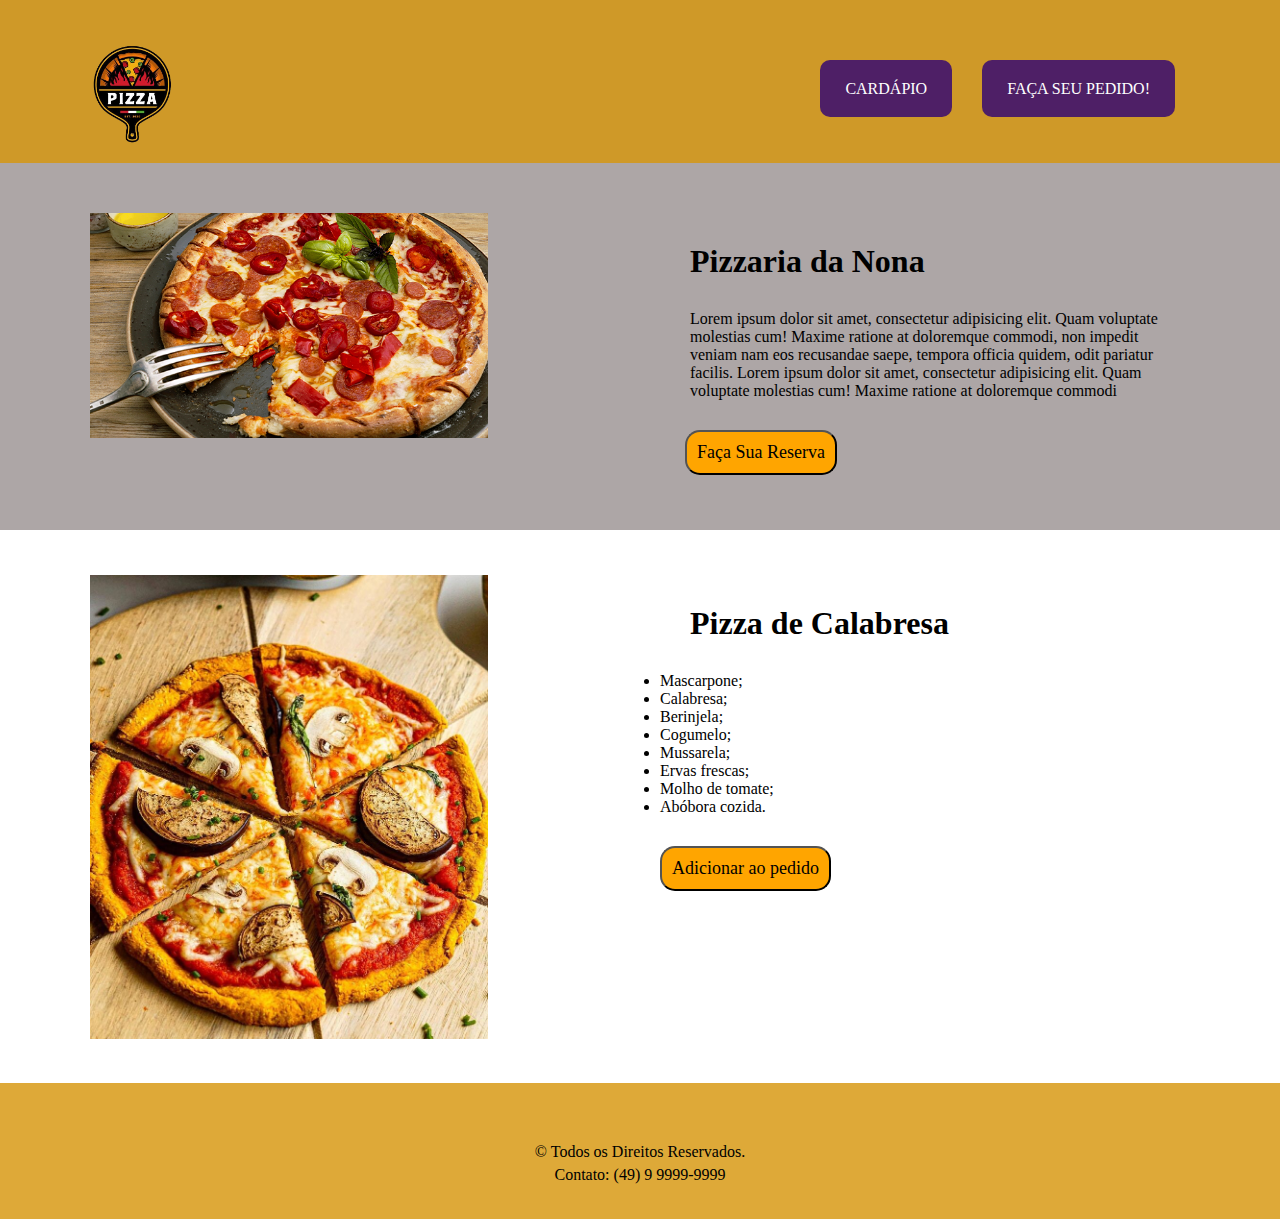
<file: index.html>
<!DOCTYPE html>
<html lang="pt-br">

<head>
    <meta charset="UTF-8">
    <meta http-equiv="X-UA-Compatible" content="IE=edge">
    <meta name="viewport" content="width=device-width, initial-scale=1.0">
    <link rel="shortcut icon" href="img/pizza2.jpg" />
    <link rel="stylesheet" href="css/estilos.css">
    <title>Pizzaria da Nona</title>
</head>

<body>
    <nav>
        <div class="container clearfix">
            <a href="index.html">
                <img src="img/pizza logo.png" alt="pizza">
            </a>
            <ul>
                <li>
                    <a href="cardapio.html">Cardápio</a>
                </li>
                <li>
                    <a href="pedido.html">Faça seu pedido!</a>
                </li>
            </ul>
        </div>
    </nav>

    <header>
        <div class="container clearfix">
            <div class="col-6">
                <img src="img/pizza3.webp" alt="pizza">
            </div>
            <div class="col-6">
                <h1>Pizzaria da Nona</h1>
                <p>Lorem ipsum dolor sit amet, consectetur adipisicing elit. Quam voluptate molestias cum! Maxime
                    ratione at doloremque commodi, non impedit veniam nam eos recusandae saepe, tempora officia quidem,
                    odit pariatur facilis. Lorem ipsum dolor sit amet, consectetur adipisicing elit. Quam voluptate
                    molestias cum! Maxime
                    ratione at doloremque commodi</p>
                <button type="button" class="reserva">Faça Sua Reserva</button>

            </div>
        </div>
    </header>

    <main>
        <div class="container clearfix">
            <div class="col-6">
                <img src="img/pizzacalabresa.jpg" alt="pizza">
            </div>
            <div class="col-6">
                <h1>Pizza de Calabresa</h1>
                <ul>
                    <li>
                        Mascarpone;
                    </li>
                    <li>
                        Calabresa;
                    </li>
                    <li>
                        Berinjela;
                    </li>
                    <li>
                        Cogumelo;
                    </li>
                    <li>
                        Mussarela;
                    </li>
                    <li>
                        Ervas frescas;
                    </li>
                    <li>
                        Molho de tomate;
                    </li>
                    <li>
                        Abóbora cozida.
                    </li>
                </ul>
                <button type="button" class="pedido">Adicionar ao pedido</button>

            </div>
        </div>
    </main>

    <footer>
        <div class="container clearfix">
            <p>© Todos os Direitos Reservados.</p>
            <p>Contato: (49) 9 9999-9999</p>
        </div>
    </footer>
</body>

</html>
</file>
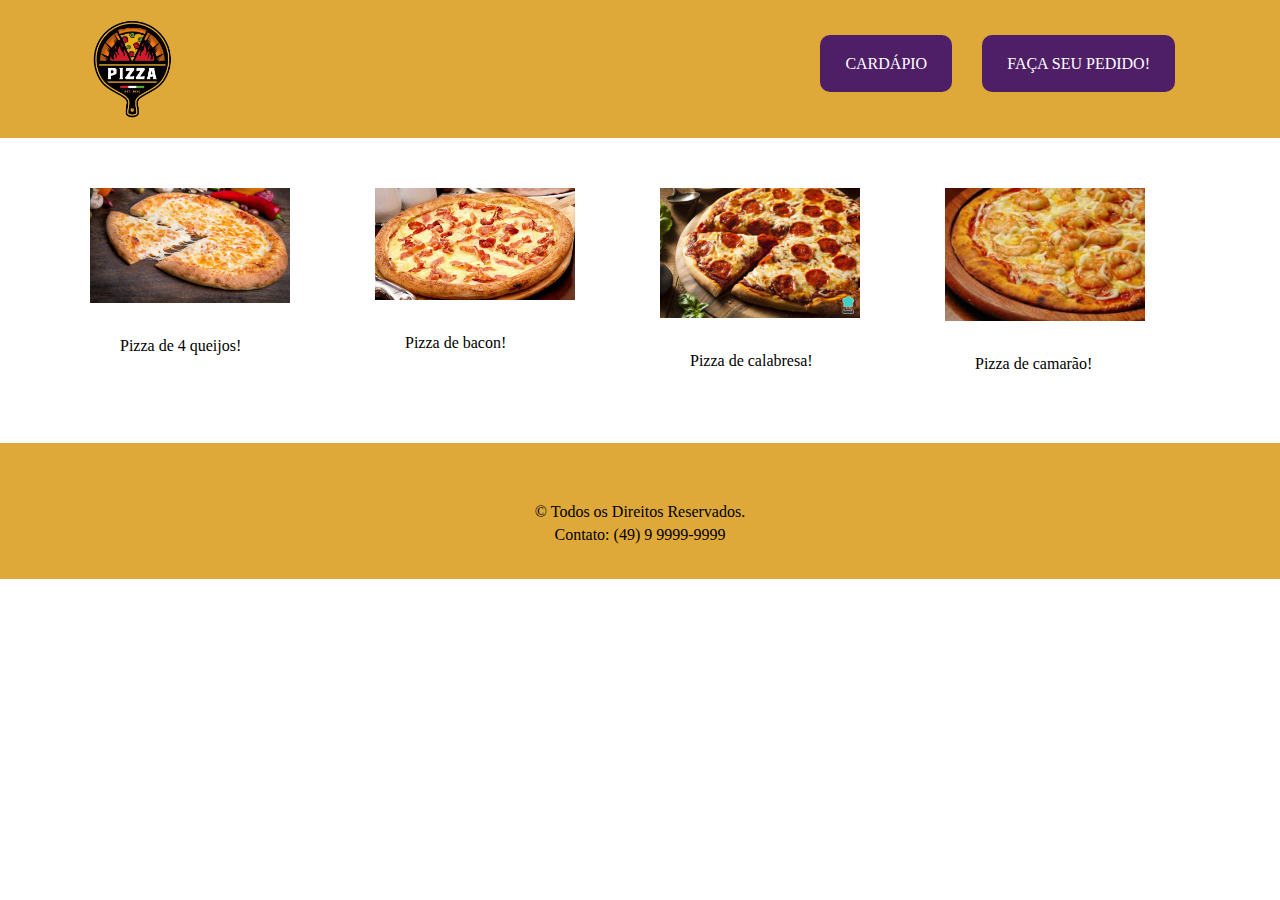
<file: cardapio.html>
<!DOCTYPE html>
<html lang="pt-br">

<head>
    <meta charset="UTF-8">
    <meta http-equiv="X-UA-Compatible" content="IE=edge">
    <meta name="viewport" content="width=device-width, initial-scale=1.0">
    <link rel="shortcut icon" href="img/pizza2.jpg" />
    <link rel="stylesheet" href="css/estilos.css">
    <title>Cardápio</title>
</head>

<body>
    <nav>
        <div class="container">
            <a href="index.html">
                <img src="img/pizza logo.png" alt="pizza">
            </a>
            <ul>
                <li>
                    <a href="cardapio.html">Cardápio</a>
                </li>
                <li>
                    <a href="pedido.html">Faça seu pedido!</a>
                </li>
            </ul>
        </div>
    </nav>

    <main>
        <div class="container clearfix">
            <div class="col-3">
                <img src="img/pizza-4-queijos.webp">
                <p>Pizza de 4 queijos!</p>
            </div>
            <div class="col-3">
                <img src="img/bacon.jpg">
                <p>Pizza de bacon!</p>
            </div>
            <div class="col-3">
                <img src="img/pizza_calabresa_e_mussarela_4389_600.jpg">
                <p>Pizza de calabresa!</p>
            </div>
            <div class="col-3">
                <img src="img/pizza camarao.webp">
                <p>Pizza de camarão!</p>
            </div>
        </div>
    </main>

    <footer>
        <div class="container clearfix">
            <p>© Todos os Direitos Reservados.</p>
            <p>Contato: (49) 9 9999-9999</p>
        </div>
    </footer>
</body>

</html>
</file>
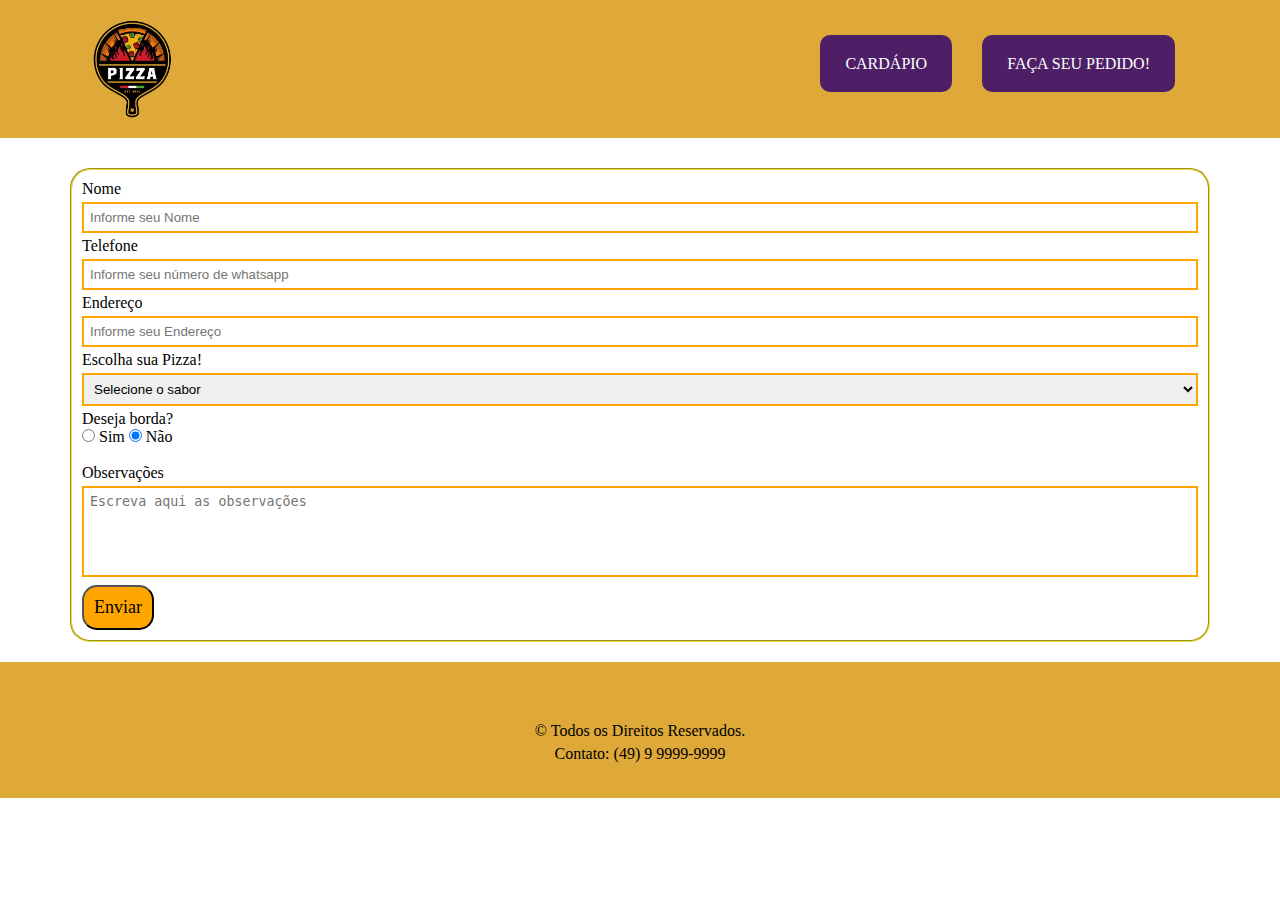
<file: pedido.html>
<!DOCTYPE html>
<html lang="pt-br">

<head>
    <meta charset="UTF-8">
    <meta http-equiv="X-UA-Compatible" content="IE=edge">
    <meta name="viewport" content="width=device-width, initial-scale=1.0">
    <link rel="shortcut icon" href="img/pizza2.jpg" />
    <link rel="stylesheet" href="css/estilos.css">
    <title>Faça seu pedido </title>
</head>

<body>
    <nav>
        <div class="container">
            <a href="index.html">
                <img src="img/pizza logo.png" alt="pizza">
            </a>
            <ul>
                <li>
                    <a href="cardapio.html">Cardápio</a>
                </li>
                <li>
                    <a href="pedido.html">Faça seu pedido!</a>
                </li>
            </ul>
        </div>
    </nav>
    <main>
        <div class="container clearfix">
            <form id="pedido">
                <fieldset>
                    <label>Nome</label>
                    <input type="text" placeholder="Informe seu Nome" id="nome" required>
                    <label>Telefone</label>
                    <input type="text" placeholder="Informe seu número de whatsapp" required>
                    <label>Endereço</label>
                    <input type="text" placeholder="Informe seu Endereço" required>
                    <label for="nome">Escolha sua Pizza!</label>
                    <select name="sabor" id="sabor" required>
                        <option value="">Selecione o sabor</option>
                        <option value="queijo">Queijo</option>
                        <option value="bacon">Bacon</option>
                        <option value="calabresa">Calabresa</option>
                        <option value="camarão">Camarão</option>
                        <option value="personalizada">Personalizada</option>
                    </select>
                    <label>Deseja borda?</label>
                    <div class="form-group">
                        <input type="radio" name="borda" id="sim" value="Sim" checked>
                        <label for="sim">Sim</label>
                        <input type="radio" name="borda" id="nao" value="Não" checked>
                        <label for="nao">Não</label>
                    </div> <br>
                    <label>Observações</label>
                    <textarea rows="5" placeholder="Escreva aqui as observações"></textarea>
                    <button type="submit" onclick="enviar(nome.value);" class="enviar">Enviar</button>
                </fieldset>

            </form>
        </div>
    </main>
    <footer>
        <div class="container clearfix">
            <p>© Todos os Direitos Reservados.</p>
            <p>Contato: (49) 9 9999-9999</p>
        </div>
    </footer>
</body>
<script src="js/main.js"></script>

</html>
</file>
<file: css/estilos.css>
* {
    margin: 0;
    padding: 0;
    box-sizing: border-box;
}

@import url('https://fonts.googleapis.com/css2?family=Lobster&display=swap');

.col-1 {width: 8.33%;}
.col-2 {width: 16.66%;}
.col-3 {width: 25%;}
.col-4 {width: 33.33%;}
.col-5 {width: 41.66%;}
.col-6 {width: 50%;}
.col-7 {width: 58.33%;}
.col-8 {width: 66.66%;}
.col-9 {width: 75%;}
.col-10 {width: 83.33%;}
.col-11 {width: 91.66%;}
.col-12 {width: 100%;}

.clearfix::after {
    content: "";
    clear: both;
    display: table;

}

[class*="col-"] {
    float: left;
    padding: 20px;
}

.container {
    width: 1140px;
    max-width: 100%;
    margin: auto;
}

nav {
    background-color: rgba(214, 149, 11, 0.815);
    width: 100%;
    float: right;
    margin-bottom: 30px;
}

nav ul li {
    display: inline;
    list-style: none;
    padding-right: 20px;
    padding: 35px 15px;
    float: left;
}

nav ul {
    float: right;
    margin: 20px;
}

nav img {
    width: 100px;
    margin: 10px;
}

nav ul li a {
    background-color: #4E1F66;
    color: white;
    padding: 20px 25px;
    border-radius: 10px;
    text-decoration: none;
    text-transform: uppercase;
}

.clearfix{
    overflow: auto;
    margin-top: 25px;
}

.col-6 img {
    width: 75%;
}

p {
    margin: 30px;
    text-align: left;
}

h1 {
    margin: 30px;
    text-align: left;
}

.reserva {
    padding: 10px;
    color: black;
    background-color: orange;
    border-radius: 15px;
    font-size: large;
    font-family: 'Lobster', cursive;
    margin-bottom: 35px;
    margin-left: 25px;
}

footer p {
    text-align: center;
    margin: 5px;
}

footer {
    background-color: rgba(214, 149, 11, 0.815);
    margin-top: 20px;
    padding: 30px;
}

header {
    background-color: rgb(173, 166, 166);
}

main ul li{
    margin: 0;
}

.pedido {
    padding: 10px;
    float: left;
    color: black;
    background-color: orange;
    border-radius: 15px;
    margin-top: 30px;
    font-size: large;
    font-family: 'Lobster', cursive;
}


input[type="text"],
textarea, select {
    width: 100%;
    padding: 6px;
    border: 2px solid orange;
    margin-top: 4px;
    margin-bottom: 4px;
    resize: none;
    outline: none;
}

input[type="text"]:focus,
textarea:focus {
    background-color: #ece03a;
}

fieldset {
    padding: 10px;
    border-color:#ece03a;
    font-family: 'Lobster', cursive;
    border-radius: 20px;
}

.enviar {
    padding: 10px;
    color: black;
    background-color: orange;
    border-radius: 15px;
    font-size: large;
    font-family: 'Lobster', cursive;
}

.col-3 img {
    width: 200px;
}
</file>
